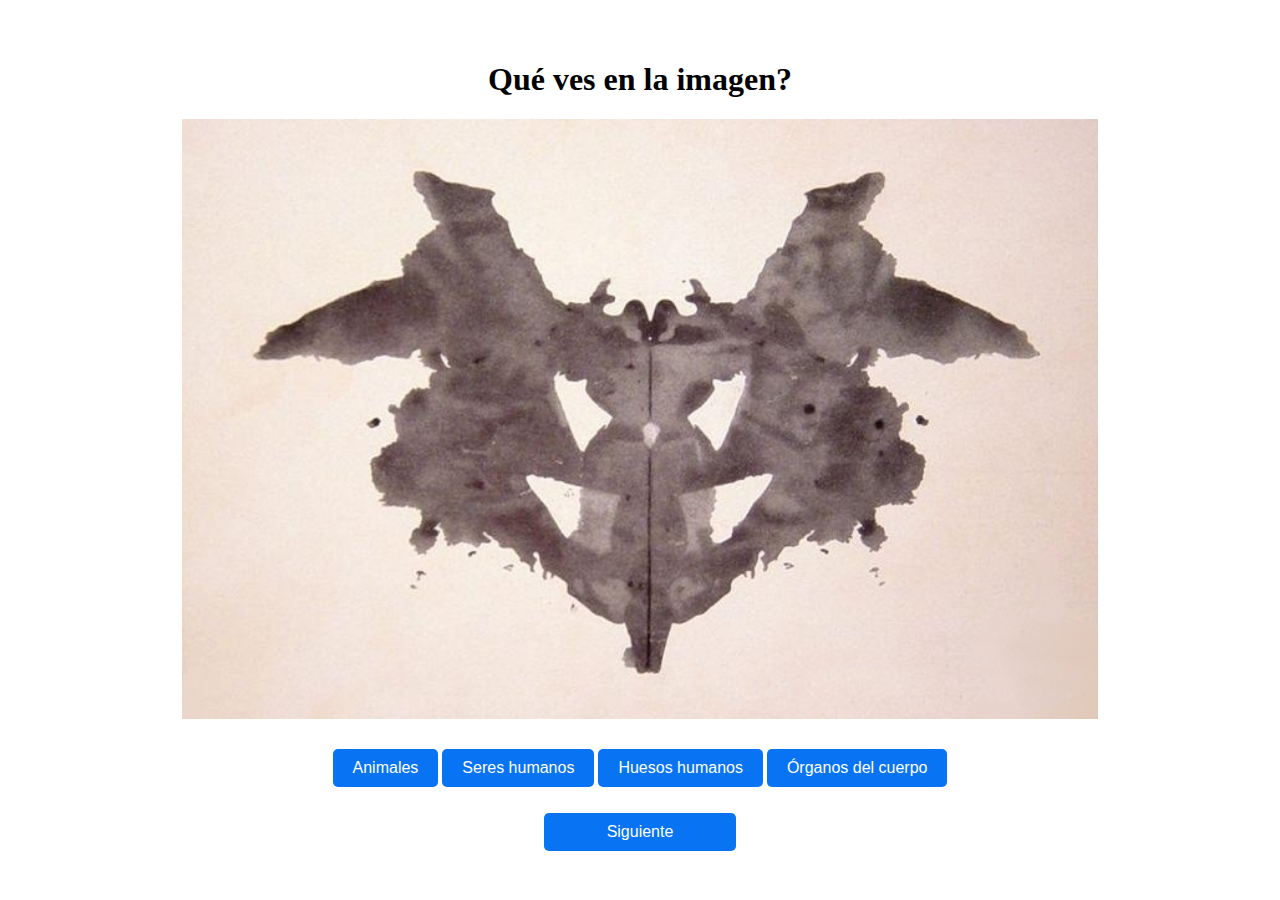
<file: index.html>
<!DOCTYPE html>
<html lang="en">
<head>
    <meta charset="utf-8">
    <meta name="viewport" content="initial-scale=1, width=device-width">
    <title>Qué ves en la imagen?</title>
    <link href="styles.css" rel="stylesheet">

</head>
<body onload="cambiarImagen()"> <!-- Llamada a cambiarImagen() al cargar la página -->
    <h1 id="titulo">Qué ves en la imagen?</h1>
    <div class="image-container">
        <img id="resultado-img" src="" alt="Resultado" class="fixed-size-image">
    </div>
    <pre></pre>
    <div>
        <button id="animales-btn" class="btn btn-primary guardar-btn" type="button" name="animales" onclick="incrementarVariable(1)">Animales</button>
        <button id="seres-humanos-btn" class="btn btn-primary guardar-btn" type="button" name="seres-humanos" onclick="incrementarVariable(2)">Seres humanos</button>
        <button id="plantas-btn" class="btn btn-primary guardar-btn" type="button" name="plantas" onclick="incrementarVariable(3)">Huesos humanos</button>
        <button id="organos-cuerpo-btn" class="btn btn-primary guardar-btn" type="button" name="organos-cuerpo" onclick="incrementarVariable(4)">Órganos del cuerpo</button>
    </div>
    <pre></pre>
    <div class="buttons-container">
        <button id="siguiente-btn" class="btn btn-primary" type="button" onclick="cambiarImagen()">Siguiente</button>
        <a id="volver-btn" class="btn btn-primary" onclick="reiniciarTest()">Volver a hacer</a>
    </div>

    <script>
        var variable1 = 0;
        var variable2 = 0;
        var variable3 = 0;
        var variable4 = 0;

        var resultado = '';

        var imagenActual = 0; 
        var totalImagenes = 10;

        function incrementarVariable(variable) {
            switch (variable) {
                case 1:
                    variable1++;
                    break;
                case 2:
                    variable2++;
                    break;
                case 3:
                    variable3++;
                    break;
                case 4:
                    variable4++;
                    break;
            }
        }

        function cambiarImagen() {
            imagenActual++;
            if (imagenActual > totalImagenes) {
                if (variable1 > variable2 && variable1 > variable3 && variable1 > variable4) {
                    resultado = 'r1';
                } else if (variable2 > variable1 && variable2 > variable3 && variable2 > variable4) {
                    resultado = 'r2';
                } else if (variable3 > variable1 && variable3 > variable2 && variable3 > variable4) {
                    resultado = 'r3';
                } else if (variable4 > variable1 && variable4 > variable2 && variable4 > variable3) {
                    resultado = 'r4';
                } else {
                    resultado = 'ningún resultado determinado';
                }

                mostrarResultado();
                return;  // Detener la ejecución del código restante en esta función
            }

            var imgElement = document.getElementById("resultado-img");
            imgElement.src = "imagen" + imagenActual + ".jpg";
            mostrarTitulo();
            mostrarOpciones();
            mostrarSiguiente();
            ocultarVolver();
        }

        function mostrarResultado() {
            var imgElement = document.getElementById("resultado-img");
            imgElement.src = resultado + ".png";
            ocultarTitulo();
            ocultarOpciones();
            ocultarSiguiente();
            mostrarVolver();
        }

        function ocultarTitulo() {
            var tituloElement = document.getElementById("titulo");
            tituloElement.style.display = "none";
        }

        function mostrarTitulo() {
            var tituloElement = document.getElementById("titulo");
            tituloElement.style.display = "block";
        }

        function ocultarOpciones() {
            var animalesBtn = document.getElementById("animales-btn");
            var seresHumanosBtn = document.getElementById("seres-humanos-btn");
            var plantasBtn = document.getElementById("plantas-btn");
            var organosCuerpoBtn = document.getElementById("organos-cuerpo-btn");

            animalesBtn.style.display = "none";
            seresHumanosBtn.style.display = "none";
            plantasBtn.style.display = "none";
            organosCuerpoBtn.style.display = "none";
        }

        function mostrarOpciones() {
            var animalesBtn = document.getElementById("animales-btn");
            var seresHumanosBtn = document.getElementById("seres-humanos-btn");
            var plantasBtn = document.getElementById("plantas-btn");
            var organosCuerpoBtn = document.getElementById("organos-cuerpo-btn");

            animalesBtn.style.display = "inline-block";
            seresHumanosBtn.style.display = "inline-block";
            plantasBtn.style.display = "inline-block";
            organosCuerpoBtn.style.display = "inline-block";
        }

        function ocultarSiguiente() {
            var siguienteBtn = document.getElementById("siguiente-btn");
            siguienteBtn.style.display = "none";
        }

        function mostrarSiguiente() {
            var siguienteBtn = document.getElementById("siguiente-btn");
            siguienteBtn.style.display = "inline-block";
        }

        function ocultarVolver() {
            var volverBtn = document.getElementById("volver-btn");
            volverBtn.style.display = "none";
        }

        function mostrarVolver() {
            var volverBtn = document.getElementById("volver-btn");
            volverBtn.style.display = "inline-block";
        }

        function reiniciarTest() {
            variable1 = 0;
            variable2 = 0;
            variable3 = 0;
            variable4 = 0;
            resultado = '';
            imagenActual = 0;

            var imgElement = document.getElementById("resultado-img");
            imgElement.src = "";

            mostrarTitulo();
            mostrarOpciones();
            ocultarSiguiente();
            ocultarVolver();
            cambiarImagen();
        }
    </script>
</body>
</html>
</file>
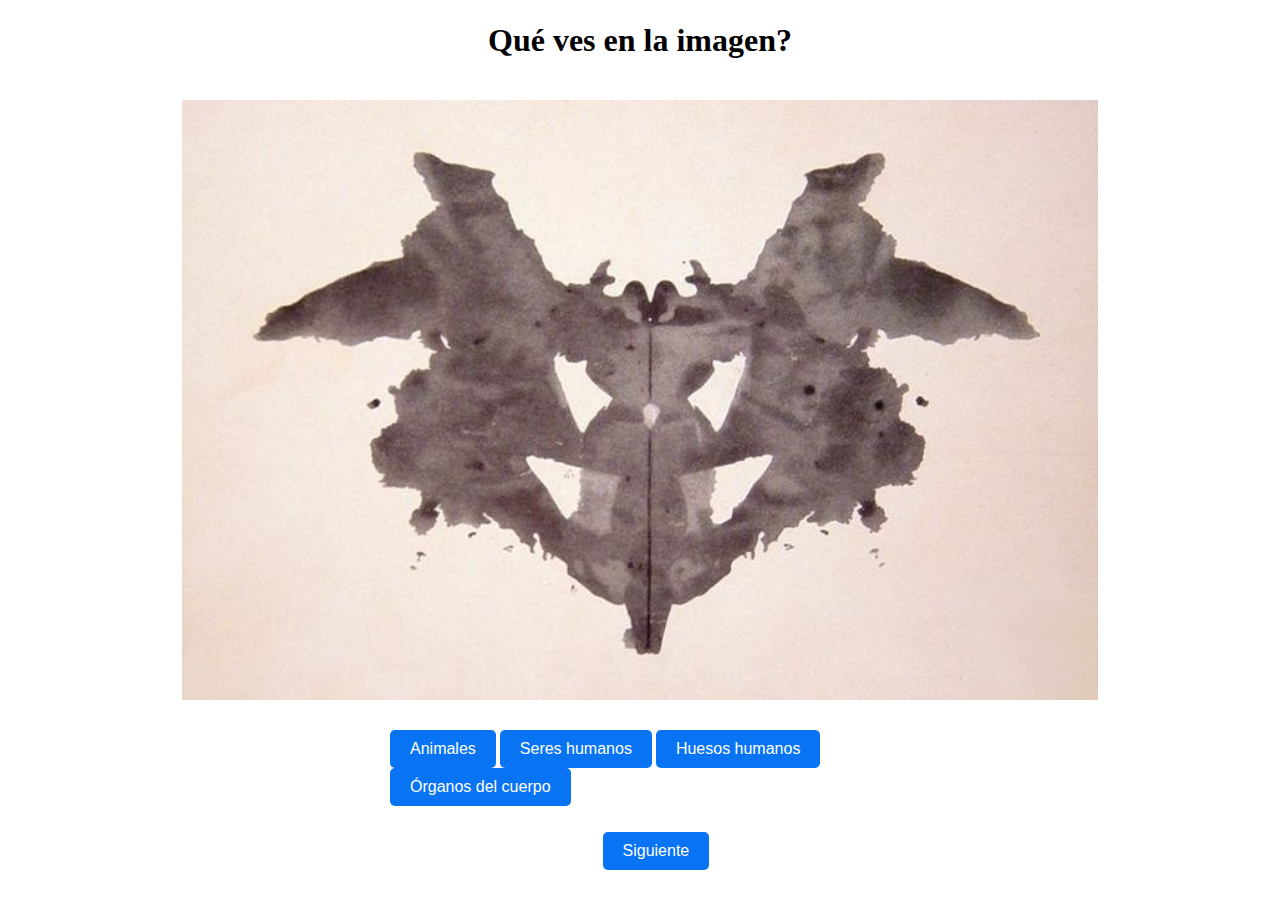
<file: test.html>
<!DOCTYPE html>
<html lang="en">
<head>
    <meta charset="utf-8">
    <meta name="viewport" content="initial-scale=1, width=device-width">
    <title>Qué ves en la imagen?</title>
    <link href="styles.css" rel="stylesheet">

</head>
<body>
    <h1>Qué ves en la imagen?</h1>
    <form method="POST" action="/test" class="form">
        <div class="image-container">
            <img src="imagen1.jpg" alt="Imagen" class="fixed-size-image">
        </div>
        <pre></pre>
        <div>
            <button class="btn btn-primary guardar-btn" type="button" name="animales" onclick="incrementarVariable(1)">Animales</button>
            <button class="btn btn-primary guardar-btn" type="button" name="seres-humanos" onclick="incrementarVariable(2)">Seres humanos</button>
            <button class="btn btn-primary guardar-btn" type="button" name="plantas" onclick="incrementarVariable(3)">Huesos humanos</button>
            <button class="btn btn-primary guardar-btn" type="button" name="organos-cuerpo" onclick="incrementarVariable(4)">Órganos del cuerpo</button>
        </div>
        <pre></pre>
        <div class="buttons-container">
            <button class="btn btn-primary" type="button" onclick="cambiarImagen()">Siguiente</button>
        </div>
    </form>

    <script>
        var variable1 = 0;
        var variable2 = 0;
        var variable3 = 0;
        var variable4 = 0;

        var imagenActual = 1;
        var totalImagenes = 10;

        function incrementarVariable(variable) {
            switch (variable) {
                case 1:
                    variable1++;
                    break;
                case 2:
                    variable2++;
                    break;
                case 3:
                    variable3++;
                    break;
                case 4:
                    variable4++;
                    break;
            }
        }

        function cambiarImagen() {
            imagenActual++;
            if (imagenActual > totalImagenes) {
                var resultado = '';
                if (variable1 > variable2 && variable1 > variable3 && variable1 > variable4) {
                    resultado = 'resultado1';
                } else if (variable2 > variable1 && variable2 > variable3 && variable2 > variable4) {
                    resultado = 'resultado2';
                } else if (variable3 > variable1 && variable3 > variable2 && variable3 > variable4) {
                    resultado = 'resultado3';
                } else if (variable4 > variable1 && variable4 > variable2 && variable4 > variable3) {
                    resultado = 'resultado4';
                } else {
                    resultado = 'ningún resultado determinado';
                }

                fetch('/resultado', {
                    method: 'POST',
                    headers: {
                        'Content-Type': 'application/json'
                    },
                    body: JSON.stringify({ resultado: resultado })
                })
                    .then(response => {
                        alert('Resultado enviado exitosamente');
                    })
                    .catch(error => {
                        alert('Error al enviar el resultado');
                        console.error(error);
                    });

                // Redirigir a result.html con el resultado como parámetro de la URL
                window.location.href = "/result?resultado=" + resultado;
                return;  // Detener la ejecución del código restante en esta función
            }

            var imgElement = document.querySelector(".image-container img");
            imgElement.src = "imagen" + imagenActual + ".jpg";
        }
    </script>
</body>
</html>
</file>
<file: styles.css>
/* Size for brand */
nav .navbar-brand {
    font-size: medium;
}

/* Tamaño de los labels */
.form-label {
    width: 20%; /* Ajusta el ancho según tus necesidades, en este caso al 50% */
}

/* Colors for brand */
nav .navbar-brand.blue {
    color: #537fbe;
}



/* Estilo de los botones de drogas */
.btn-drug {
    width: 100%; /* Ocupar todo el ancho disponible */
    height: 40px; /* Ajusta la altura según tus necesidades */
    background-color: #537fbe; /* Cambia el color de fondo a azul */
    color: #fff;
    transition: background-color 0.3s ease-in-out;
    font-size: 16px; /* Ajusta el tamaño de fuente según tus necesidades */
    margin-bottom: 10px; /* Espacio inferior entre los botones */
}

.btn-drug.active {
    background-color: #537fbe; /* Cambia el color de fondo a azul */
    color: #fff;
}

.fixed-size-image {
    width: 900x; /* Ancho deseado */
    height: 600px; /* Altura deseada */
    object-fit: cover; /* Ajustar imagen para cubrir el contenedor */
}

.label-sm {
    width: 20px; /* Ajusta el ancho según tus necesidades */
}

.navbar-nav .nav-link {
    font-size: 14px;
}

/* Estilos para centrar los elementos */
body {
    display: flex;
    flex-direction: column;
    align-items: center;
    justify-content: center;
    height: 100vh;
    margin: 0;
    padding: 0;
}

.form {
    display: flex;
    flex-direction: column;
    align-items: center;
    justify-content: center;
    width: 100%;
    max-width: 500px;
    padding: 20px;
}

/* Estilos adicionales para los botones */
.btn-primary {
    background-color: #0873F3;
    color: #fff;
    font-size: 16px;
    padding: 10px 20px;
    border: none;
    border-radius: 5px;
    cursor: pointer;
}

.btn-primary:hover {
    background-color: #054390;
}

.buttons-container {
    display: flex;
    flex-wrap: wrap; /* Permitir que los botones se envuelvan cuando no hay suficiente espacio */
    justify-content: space-between;
    width: 15%;
}

.buttons-container button {
    flex: 1; /* Distribuir el espacio disponible entre los botones */
    margin-bottom: 10px; /* Espacio inferior entre los botones */
}
</file>
